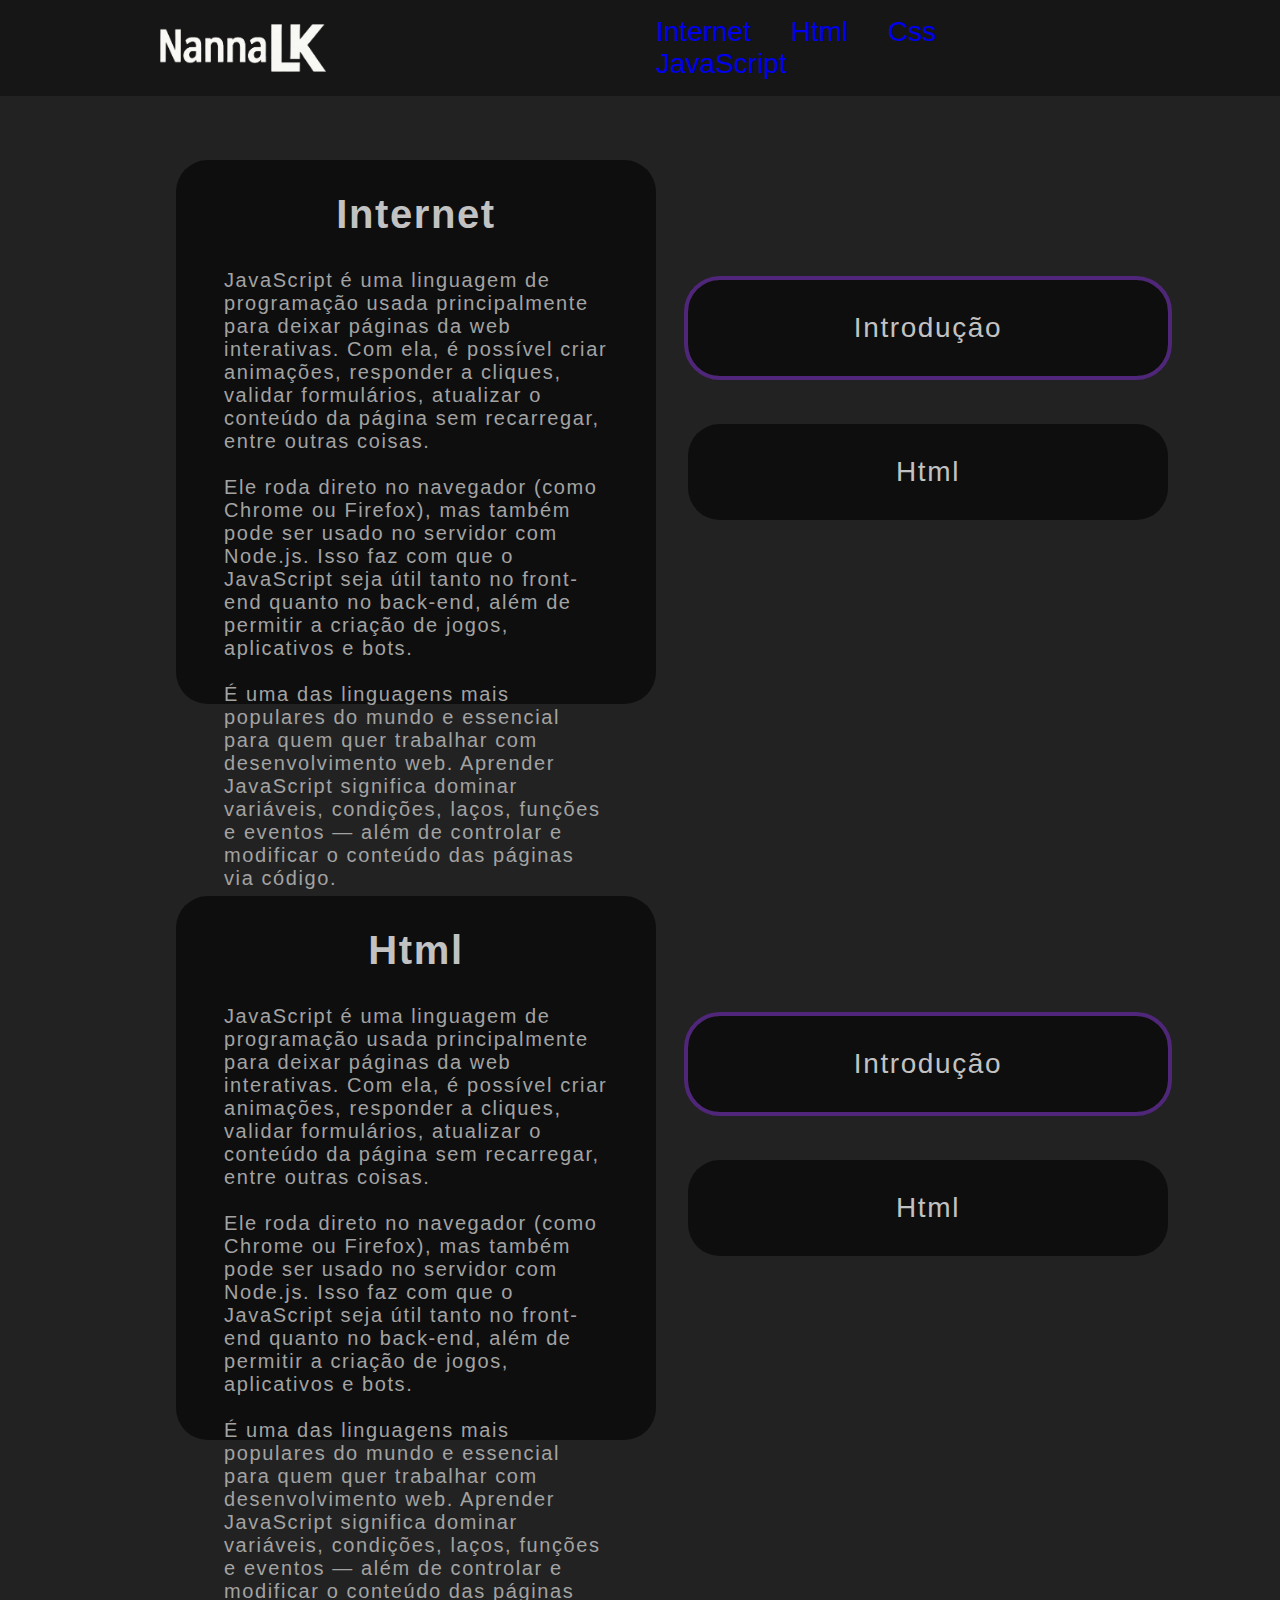
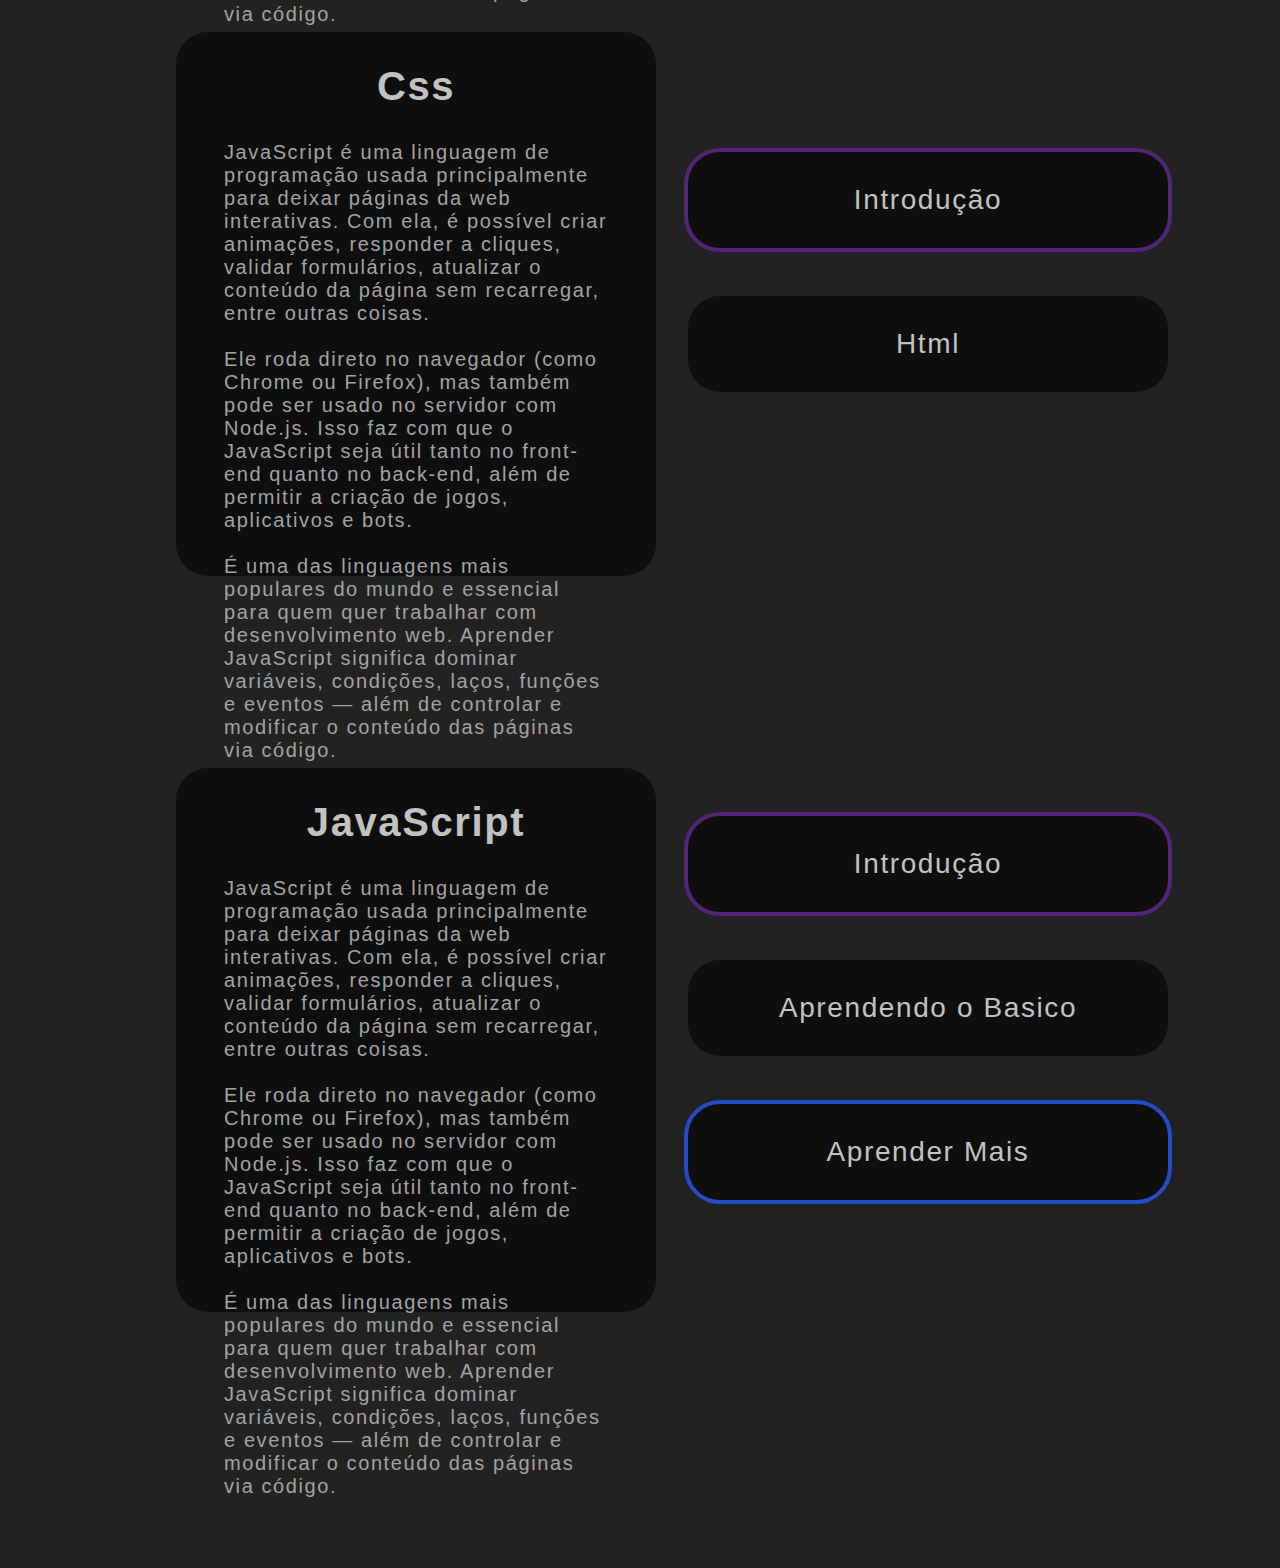
<file: index.html>
<!DOCTYPE html>
<html lang="pt-br">
<head>
    <meta charset="UTF-8">
    <meta name="viewport" content="width=device-width, initial-scale=1.0">
    <link rel="stylesheet" href="/css/styles.css">
    <link rel="stylesheet" href="/css/home.css">
    <title>Home</title>
</head>
<body>
    <header>
        <div class="logo ">
            <img src="/img/NannaLk.png" alt="Logo" draggable="false">
        </div>
        <nav>
            <ul>
                <li>
                    <a href="#int">Internet</a>
                </li>
                <li>
                    <a href="#html">Html</a>
                </li>
                <li>
                    <a href="#css">Css</a>
                </li>
                <li>
                    <a href="#js">JavaScript</a>
                </li>
            </ul>
        </nav>
    </header>
        <main>
        <article class="vertical area" id="int">
            <section class="big_text_box" >
                <h1>Internet</h1>
                    <p id="text">JavaScript é uma linguagem de programação usada principalmente para deixar páginas da web interativas. Com ela, é possível criar animações, responder a cliques, validar formulários, atualizar o conteúdo da página sem recarregar, entre outras coisas.<br><br>

                    Ele roda direto no navegador (como Chrome ou Firefox), mas também pode ser usado no servidor com Node.js. Isso faz com que o JavaScript seja útil tanto no front-end quanto no back-end, além de permitir a criação de jogos, aplicativos e bots. <br><br>

                    É uma das linguagens mais populares do mundo e essencial para quem quer trabalhar com desenvolvimento web. Aprender JavaScript significa dominar variáveis, condições, laços, funções e eventos — além de controlar e modificar o conteúdo das páginas via código.</p>
            </section>
            <section class="horizontal text_box_group">
                <button class="text_box selected" data-text="JavaScript é uma linguagem de programação usada principalmente para deixar páginas da web interativas. Com ela, é possível criar animações, responder a cliques, validar formulários, atualizar o conteúdo da página sem recarregar, entre outras coisas.<br><br>

                    Ele roda direto no navegador (como Chrome ou Firefox), mas também pode ser usado no servidor com Node.js. Isso faz com que o JavaScript seja útil tanto no front-end quanto no back-end, além de permitir a criação de jogos, aplicativos e bots. <br><br>

                    É uma das linguagens mais populares do mundo e essencial para quem quer trabalhar com desenvolvimento web. Aprender JavaScript significa dominar variáveis, condições, laços, funções e eventos — além de controlar e modificar o conteúdo das páginas via código."><p>Introdução</p></button>
                <button class="text_box" data-text="Texto 222222"><p>Html</p></button>
            </section>
        </article>

        <article class="vertical area" id="html">
            <section class="big_text_box" >
                <h1>Html</h1>
                    <p id="text">JavaScript é uma linguagem de programação usada principalmente para deixar páginas da web interativas. Com ela, é possível criar animações, responder a cliques, validar formulários, atualizar o conteúdo da página sem recarregar, entre outras coisas.<br><br>

                    Ele roda direto no navegador (como Chrome ou Firefox), mas também pode ser usado no servidor com Node.js. Isso faz com que o JavaScript seja útil tanto no front-end quanto no back-end, além de permitir a criação de jogos, aplicativos e bots. <br><br>

                    É uma das linguagens mais populares do mundo e essencial para quem quer trabalhar com desenvolvimento web. Aprender JavaScript significa dominar variáveis, condições, laços, funções e eventos — além de controlar e modificar o conteúdo das páginas via código.</p>
            </section>
            <section class="horizontal text_box_group">
                <button class="text_box selected" data-text="JavaScript é uma linguagem de programação usada principalmente para deixar páginas da web interativas. Com ela, é possível criar animações, responder a cliques, validar formulários, atualizar o conteúdo da página sem recarregar, entre outras coisas.<br><br>

                    Ele roda direto no navegador (como Chrome ou Firefox), mas também pode ser usado no servidor com Node.js. Isso faz com que o JavaScript seja útil tanto no front-end quanto no back-end, além de permitir a criação de jogos, aplicativos e bots. <br><br>

                    É uma das linguagens mais populares do mundo e essencial para quem quer trabalhar com desenvolvimento web. Aprender JavaScript significa dominar variáveis, condições, laços, funções e eventos — além de controlar e modificar o conteúdo das páginas via código."><p>Introdução</p></button>
                <button class="text_box" data-text="Texto 222222"><p>Html</p></button>
            </section>
        </article>

        <article class="vertical area" id="css">
            <section class="big_text_box" >
                <h1>Css</h1>
                    <p id="text">JavaScript é uma linguagem de programação usada principalmente para deixar páginas da web interativas. Com ela, é possível criar animações, responder a cliques, validar formulários, atualizar o conteúdo da página sem recarregar, entre outras coisas.<br><br>

                    Ele roda direto no navegador (como Chrome ou Firefox), mas também pode ser usado no servidor com Node.js. Isso faz com que o JavaScript seja útil tanto no front-end quanto no back-end, além de permitir a criação de jogos, aplicativos e bots. <br><br>

                    É uma das linguagens mais populares do mundo e essencial para quem quer trabalhar com desenvolvimento web. Aprender JavaScript significa dominar variáveis, condições, laços, funções e eventos — além de controlar e modificar o conteúdo das páginas via código.</p>
            </section>
            <section class="horizontal text_box_group">
                <button class="text_box selected" data-text="JavaScript é uma linguagem de programação usada principalmente para deixar páginas da web interativas. Com ela, é possível criar animações, responder a cliques, validar formulários, atualizar o conteúdo da página sem recarregar, entre outras coisas.<br><br>

                    Ele roda direto no navegador (como Chrome ou Firefox), mas também pode ser usado no servidor com Node.js. Isso faz com que o JavaScript seja útil tanto no front-end quanto no back-end, além de permitir a criação de jogos, aplicativos e bots. <br><br>

                    É uma das linguagens mais populares do mundo e essencial para quem quer trabalhar com desenvolvimento web. Aprender JavaScript significa dominar variáveis, condições, laços, funções e eventos — além de controlar e modificar o conteúdo das páginas via código."><p>Introdução</p></button>
                <button class="text_box" data-text="Texto 222222"><p>Html</p></button>
            </section>
        </article>

        <article class="vertical area" id="js">
            <section class="big_text_box" >
                <h1>JavaScript</h1>
                    <p id="text">JavaScript é uma linguagem de programação usada principalmente para deixar páginas da web interativas. Com ela, é possível criar animações, responder a cliques, validar formulários, atualizar o conteúdo da página sem recarregar, entre outras coisas.<br><br>

                    Ele roda direto no navegador (como Chrome ou Firefox), mas também pode ser usado no servidor com Node.js. Isso faz com que o JavaScript seja útil tanto no front-end quanto no back-end, além de permitir a criação de jogos, aplicativos e bots. <br><br>

                    É uma das linguagens mais populares do mundo e essencial para quem quer trabalhar com desenvolvimento web. Aprender JavaScript significa dominar variáveis, condições, laços, funções e eventos — além de controlar e modificar o conteúdo das páginas via código.</p>
            </section>
            <section class="horizontal text_box_group">
                <button class="text_box selected" data-text="JavaScript é uma linguagem de programação usada principalmente para deixar páginas da web interativas. Com ela, é possível criar animações, responder a cliques, validar formulários, atualizar o conteúdo da página sem recarregar, entre outras coisas.<br><br>

                    Ele roda direto no navegador (como Chrome ou Firefox), mas também pode ser usado no servidor com Node.js. Isso faz com que o JavaScript seja útil tanto no front-end quanto no back-end, além de permitir a criação de jogos, aplicativos e bots. <br><br>

                    É uma das linguagens mais populares do mundo e essencial para quem quer trabalhar com desenvolvimento web. Aprender JavaScript significa dominar variáveis, condições, laços, funções e eventos — além de controlar e modificar o conteúdo das páginas via código."><p>Introdução</p></button>

                <button class="text_box" data-text="JavaScript é uma linguagem que trabalha com conceitos fundamentais para programação, como variáveis, que armazenam dados temporariamente; tipos de dados, que definem a natureza desses valores, como números e textos.<br><br> e operadores, que realizam cálculos ou comparações entre valores. A linguagem também usa estruturas condicionais para permitir que o programa tome decisões e laços de repetição para executar ações múltiplas vezes.<br><br> Funções são blocos organizados de código que realizam tarefas específicas, podendo ser reutilizadas. Além disso, JavaScript é capaz de responder a eventos, que são ações feitas pelo usuário ou pelo sistema, permitindo interatividade nas aplicações.

                Esses conceitos básicos formam a base para criar códigos dinâmicos e funcionais em JavaScript."><p>Aprendendo o Basico</p></button>

                <a href="/html/js.html"><button class="text_box link"><p>Aprender Mais</p></button></a>
            </section>
        </article>
    </main>

    <script>
        const buttons = document.querySelectorAll(".text_box")

        buttons.forEach(botao => {
            botao.addEventListener("click", () => {
                const newtext = botao.dataset.text;
                if (newtext){
                const area = botao.closest(".area");
                const allbt = area.querySelectorAll(".text_box")

                allbt.forEach(b => b.classList.remove("selected"))
                const paragrafo = area.querySelector("#text");
                paragrafo.innerHTML = newtext;

                
                botao.classList.add("selected")
                }
            });
        });
    </script>
</body>
</html>
</file>
<file: css/styles.css>
:root {
  /* --------- CORES --------- */

  /* Vermelhos */
  --red-50:  #ffe5e5;
  --red-100: #fbb6b6;
  --red-200: #f07b7b;
  --red-300: #e64040;
  --red-400: #cc1a1a;
  --red-500: #b30000;

  /* Azuis */
  --blue-50:  #e6f0ff;
  --blue-100: #b3ccff;
  --blue-200: #80a8ff;
  --blue-300: #4d84ff;
  --blue-400: #265eff;
  --blue-450: rgb(38, 76, 199);
  --blue-500: #0036e6;

  /* Verdes */
  --green-50:  #e6f7e6;
  --green-100: #b3dcae;
  --green-200: #80c276;
  --green-300: #4da73e;
  --green-400: #267823;
  --green-500: #005a00;

  /* Amarelos */
  --yellow-50:  #fff9e6;
  --yellow-100: #fff2b3;
  --yellow-200: #ffeb80;
  --yellow-300: #ffe34d;
  --yellow-400: #ffdb26;
  --yellow-500: #ffce00;

  /* Roxos */
  --purple-dark-500: #220441;
  --purple-dark-400: #300f50;
  --purple-dark-300: #4f2679;
  --purple-dark-200: #714a97;
  --purple-dark-100: #9b76c0;
  --purple-50:  #f2e6ff;
  --purple-75:  #e2cbfa;
  --purple-100: #c69fee;
  --purple-200: #b57af0;
  --purple-300: #a64dff;
  --purple-400: #8426e9;
  --purple-500: #8806e6;

  /* Cinzas */
  --gray-50:  #f9f9f9;
  --gray-100: #e1e1e1;
  --gray-200: #c2c2c2;
  --gray-300: #a3a3a3;
  --gray-400: #757575;
  --gray-500: #4d4d4d;
  --gray-600: #2e2e2e;
  --gray-700: #222222;
  --gray-750: #161616;
  --gray-800: #111111;
  --gray-900: #0e0e0e;

  /* Preto e branco */
  --black: #000000;
  --white: #ffffff;

  /* --------- TAMANHOS --------- */

  /* Fontes */
  --font-xs: 0.75rem;   /* 12px */
  --font-sm: 0.875rem;  /* 14px */
  --font-md: 1rem;      /* 16px */
  --font-lg: 1.125rem;  /* 18px */
  --font-lgg: 1.25rem;  /* 20px */
  --font-xl: 1.5rem;    /* 24px */
  --font-xxl: 1.75rem;    /* 28px */
  --font-xxxl: 2rem;    /* 32px */
  --font-xxxxl: 2.5rem;    /* 40px */

  /* Espaçamentos */
  --space-xs: 0.25rem;  /* 4px */
  --space-sm: 0.5rem;   /* 8px */
  --space-md: 1rem;     /* 16px */
  --space-lg: 1.5rem;   /* 24px */
  --space-xl: 2rem;     /* 32px */

  /* Bordas */
  --border-radius-sm: 0.125rem; 
  --border-radius-md: 0.25rem;  
  --border-radius-lg: 0.5rem; 
  --border-radius-xl: 1rem;

  --border-width-thin: 1px;
  --border-width-thick: 3px;

  /* --------- CLIP PATHS --------- */

  /* Formas básicas */
  --clip-circle: circle(50% at 50% 50%);
  --clip-ellipse: ellipse(50% 40% at 50% 50%);
  --clip-triangle-up: polygon(50% 0%, 0% 100%, 100% 100%);
  --clip-triangle-down: polygon(0 0, 100% 0, 50% 100%);
  --clip-pentagon: polygon(50% 0%, 90% 35%, 75% 90%, 25% 90%, 10% 35%);
  --clip-hexagon: polygon(25% 0%, 75% 0%, 100% 50%, 75% 100%, 25% 100%, 0% 50%);
  /* --------- OUTROS --------- */

  /* Sombras */
  --shadow-sm: 0 1px 2px rgba(0, 0, 0, 0.05);
  --shadow-md: 0 4px 6px rgba(0, 0, 0, 0.1);
  --shadow-lg: 0 10px 15px rgba(0, 0, 0, 0.15);

  /* Transições */
  --transition-fast: 0.2s ease-in-out;
  --transition-medium: 0.4s ease-in-out;
  --transition-slow: 0.7s ease-in-out;


}



*{
    margin: 0;
    padding: 0;
    box-sizing:content-box;
}

a{
    text-decoration: none;
}

.vertical{
    display: flex;
    flex-direction: row
}
.horizontal{
    display: flex;
    flex-direction: column
}

  @import url('https://fonts.googleapis.com/css2?family=Quicksand:wght@300..700&display=swap');
</file>
<file: css/home.css>
body{
    background-color: var(--gray-700);
}

header{
    height: 6rem;
    width: 100%;
    background-color: var(--gray-750);
    display:flex;
}

nav{
    height: 6rem;
    width: 50%;
    position: inherit;
    color: var(--gray-200);
    display: flex;
    align-items: center;
    font-size: var(--font-xxl);
    user-select: none;
    justify-content: center;
    padding-right: 10rem;
    font-family: "Quicksand", sans-serif;
}

nav li{
    display:inline-block;
    margin: 0 1rem;
}

.logo{
    height: 6rem;
    width: 50%;
    padding-left: 10rem;
    display: flex;
    align-items: center;
}

.logo img{
    height: 3rem;
    user-select: none;
}

main{
    margin: 4rem 5rem;
}



.big_text_box{
    margin-left: 6rem;
    width: 60rem;
    height: 30rem;
    background-color: var(--gray-900);
    border-radius: 2rem;
    color: var(--gray-200);
    padding: 2rem 3rem;
    font-family: "Quicksand", sans-serif;
    margin-bottom: 12rem;
}

.big_text_box h1{
    letter-spacing: .1rem;
    justify-self: center;
    font-size: var(--font-xxxxl);
    margin-bottom: 2rem;
}

.big_text_box p{
    color: var(--gray-300);
    letter-spacing: .1rem;
    justify-self: center;
    font-size: var(--font-lgg);
    margin-bottom: 1rem;
}

.text_box_group{
    width: 50rem;
    height: 30rem;
    justify-content: center;
    gap: 3rem;
    padding: 0rem 2rem;
}

.text_box{
    width: 30rem;
    height: 6rem;
    background-color: var(--gray-900);
    border-radius: 2rem;
    color: var(--gray-200);
    font-family: "Quicksand", sans-serif;
    display: flex;
    justify-content: center;
    align-items: center;
    outline: 0;
    outline-offset: 0;
    border: none;
}

.text_box p{
    letter-spacing: .1rem;
    justify-self: center;
    font-size: var(--font-xxl);
    user-select: none;
}

.selected{
    outline: .25rem solid var(--purple-dark-300);
}

.link{
    outline: .25rem solid var(--blue-450);
}
</file>
